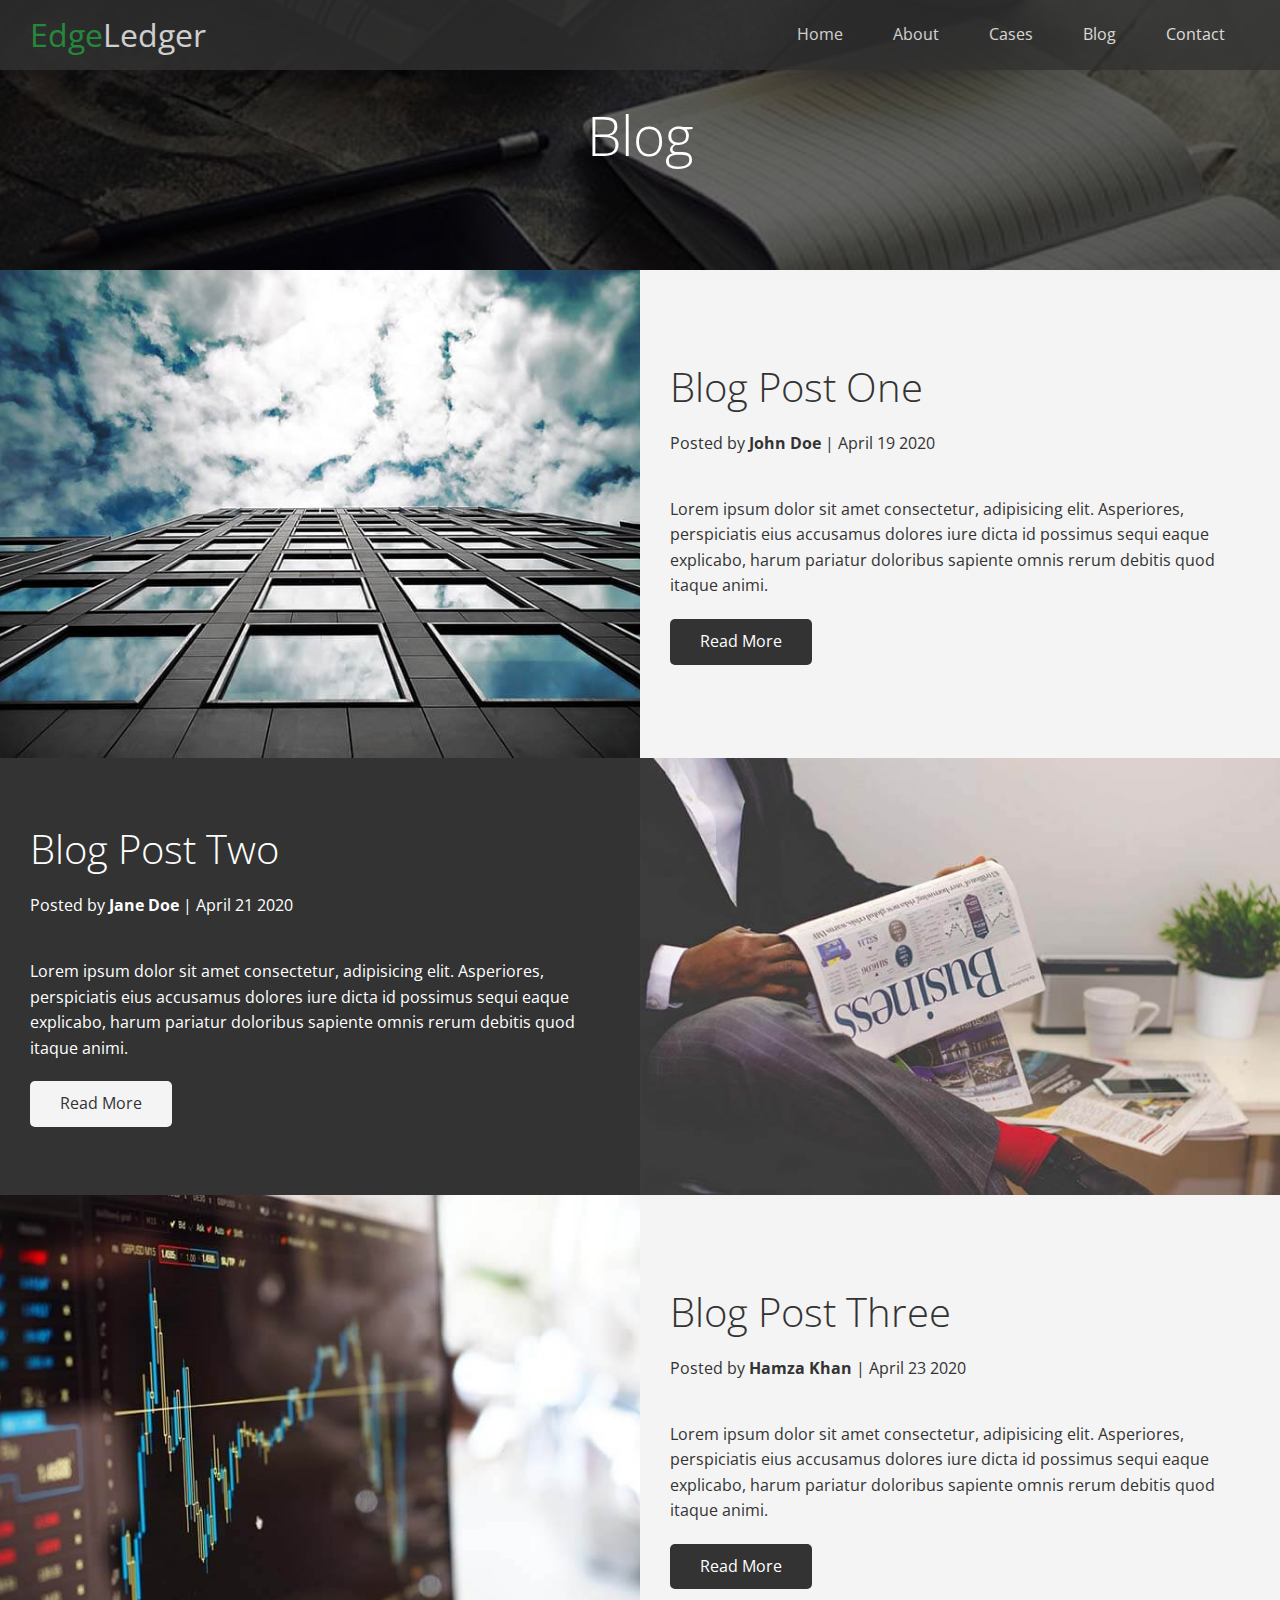
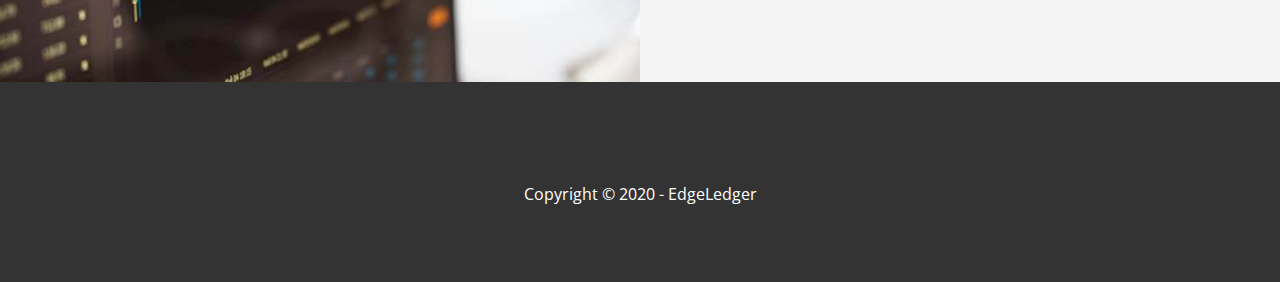
<file: blog.html>
<!DOCTYPE html>
<html lang="en">
<head>
    <meta charset="UTF-8">
    <meta http-equiv="X-UA-Compatible" content="IE=edge">
    <meta name="viewport" content="width=device-width, initial-scale=1.0">
    <link rel="shortcut icon" type="image/x-icon" href="/favicon.png" />
    <link
      rel="stylesheet"
      href="https://cdnjs.cloudflare.com/ajax/libs/font-awesome/5.13.0/css/all.min.css"
      integrity="sha256-h20CPZ0QyXlBuAw7A+KluUYx/3pK+c7lYEpqLTlxjYQ="
      crossorigin="anonymous"/>
    <link rel="stylesheet" href="./css/utility.css">
    <link rel="stylesheet" href="./css/style.css">
    <title>Read Our Blog</title>
</head>
<body id="home">
    <header class="hero blog">
        <div id="navbar" class="navbar top">
            <h1 class="logo"><span class="text-primary"><i class="fas fa-book-open"></i> Edge</span>Ledger</h1>
            <nav>
                <ul>
                    <a href="index.html">Home</a>
                    <a href="index.html#about">About</a>
                    <a href="index.html#cases">Cases</a>
                    <a href="index.html#blog">Blog</a>
                    <a href="index.html#contact">Contact</a>
                </ul>
            </nav>
        </div>
        <div class="content">
            <h1>Blog</h1>
        </div>
    </header>

    <main>
       <article class="flex-columns">
           <div class="row">
                <div class="columns">
                    <div class="column-1">
                        <img src="image_resources/blog/blog1.jpg" alt="">        
                    </div>
                </div>
                <div class="columns">
                    <div class="column-2 bg-light">
                        <h2>Blog Post One</h2>
                        <p class="meta">
                            <i class="fas fa-user"></i> Posted by <strong>John Doe</strong> | April 19 2020
                        </p>
                        <p>Lorem ipsum dolor sit amet consectetur, adipisicing elit. Asperiores, perspiciatis eius accusamus dolores iure dicta id possimus sequi eaque explicabo, harum pariatur doloribus sapiente omnis rerum debitis quod itaque animi.</p>
                        <a href="post.html" class=" btn btn-dark"><i class="fas fa-chevron-right"></i> Read More</a>
                    </div>
                </div>
           </div>
       </article> 
       <article class="flex-columns flex-reverse">
           <div class="row">
                <div class="columns">
                    <div class="column-1">
                        <img src="image_resources/blog/blog2.jpg" alt="">        
                    </div>
                </div>
                <div class="columns">
                    <div class="column-2 bg-dark">
                        <h2>Blog Post Two</h2>
                        <p class="meta">
                            <i class="fas fa-user"></i> Posted by <strong>Jane Doe</strong> | April 21 2020
                        </p>
                        <p>Lorem ipsum dolor sit amet consectetur, adipisicing elit. Asperiores, perspiciatis eius accusamus dolores iure dicta id possimus sequi eaque explicabo, harum pariatur doloribus sapiente omnis rerum debitis quod itaque animi.</p>
                        <a href="post.html" class=" btn btn-light"><i class="fas fa-chevron-right"></i> Read More</a>
                    </div>
                </div>
           </div>
       </article> 
       <article class="flex-columns">
           <div class="row">
                <div class="columns">
                    <div class="column-1">
                        <img src="image_resources/blog/blog3.jpg" alt="">        
                    </div>
                </div>
                <div class="columns">
                    <div class="column-2 bg-light">
                        <h2>Blog Post Three</h2>
                        <p class="meta">
                            <i class="fas fa-user"></i> Posted by <strong>Hamza Khan</strong> | April 23 2020
                        </p>
                        <p>Lorem ipsum dolor sit amet consectetur, adipisicing elit. Asperiores, perspiciatis eius accusamus dolores iure dicta id possimus sequi eaque explicabo, harum pariatur doloribus sapiente omnis rerum debitis quod itaque animi.</p>
                        <a href="post.html" class=" btn btn-dark"><i class="fas fa-chevron-right"></i> Read More</a>
                    </div>
                </div>
           </div>
       </article> 
    </main>

    <footer class="footer bg-dark">
       <div class="social">
            <a href=""><i class="fab fa-facebook fa-2x"></i></a>
            <a href=""><i class="fab fa-instagram fa-2x"></i></a>
            <a href=""><i class="fab fa-youtube fa-2x"></i></a>
            <a href=""><i class="fab fa-linkedin fa-2x"></i></a>
            <a href=""><i class="fab fa-twitter fa-2x"></i></a>
       </div> 
       <p>Copyright &copy; 2020 - EdgeLedger</p>
    </footer>

    <script>
        const navbar = document.getElementById('navbar');
        let scrolled = false;
  
        window.onscroll = function () {
          if (window.pageYOffset > 100) {
            navbar.classList.remove('top');
            if (!scrolled) {
              navbar.style.transform = 'translateY(-70px)';
            }
            setTimeout(function () {
              navbar.style.transform = 'translateY(0)';
              scrolled = true;
            }, 200);
          } else {
            navbar.classList.add('top');
            scrolled = false;
          }
        };
      </script>
</body>
</html>
</file>
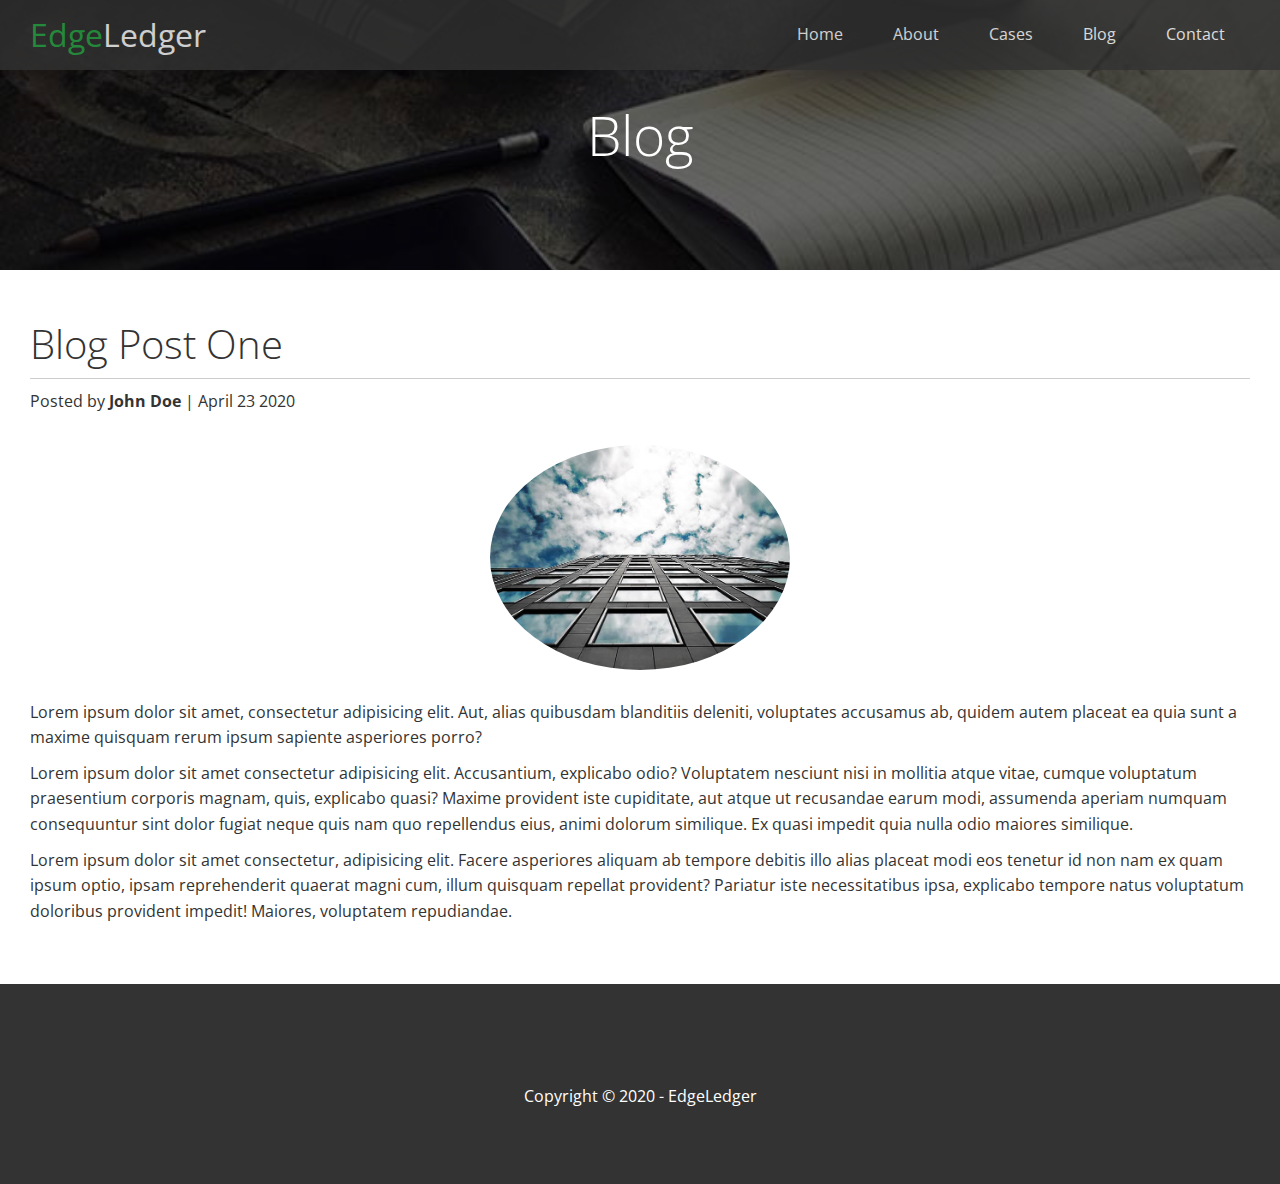
<file: post.html>
<!DOCTYPE html>
<html lang="en">
<head>
    <meta charset="UTF-8">
    <meta http-equiv="X-UA-Compatible" content="IE=edge">
    <meta name="viewport" content="width=device-width, initial-scale=1.0">
    <link rel="shortcut icon" type="image/x-icon" href="/favicon.png" />
    <link
      rel="stylesheet"
      href="https://cdnjs.cloudflare.com/ajax/libs/font-awesome/5.13.0/css/all.min.css"
      integrity="sha256-h20CPZ0QyXlBuAw7A+KluUYx/3pK+c7lYEpqLTlxjYQ="
      crossorigin="anonymous"/>
    <link rel="stylesheet" href="./css/utility.css">
    <link rel="stylesheet" href="./css/style.css">
    <title>Post One</title>
</head>
<body id="home">
    <header class="hero blog">
        <div id="navbar" class="navbar top">
            <h1 class="logo"><span class="text-primary"><i class="fas fa-book-open"></i> Edge</span>Ledger</h1>
            <nav>
                <ul>
                    <a href="index.html">Home</a>
                    <a href="index.html#about">About</a>
                    <a href="index.html#cases">Cases</a>
                    <a href="index.html#blog">Blog</a>
                    <a href="index.html#contact">Contact</a>
                </ul>
            </nav>
        </div>
        <div class="content">
            <h1>Blog</h1>
        </div>
    </header>

    <main>
        <section class="post">
            <h2>Blog Post One</h2>
            <p class="meta">
                <i class="fas fa-user"></i> Posted by <strong>John Doe</strong> | April 23 2020
            </p>
            <img src="./image_resources/blog/blog1.jpg" alt="">
            <p>Lorem ipsum dolor sit amet, consectetur adipisicing elit. Aut, alias quibusdam blanditiis deleniti, voluptates accusamus ab, quidem autem placeat ea quia sunt a maxime quisquam rerum ipsum sapiente asperiores porro?</p>
            <p>Lorem ipsum dolor sit amet consectetur adipisicing elit. Accusantium, explicabo odio? Voluptatem nesciunt nisi in mollitia atque vitae, cumque voluptatum praesentium corporis magnam, quis, explicabo quasi? Maxime provident iste cupiditate, aut atque ut recusandae earum modi, assumenda aperiam numquam consequuntur sint dolor fugiat neque quis nam quo repellendus eius, animi dolorum similique. Ex quasi impedit quia nulla odio maiores similique.</p>
            <p>Lorem ipsum dolor sit amet consectetur, adipisicing elit. Facere asperiores aliquam ab tempore debitis illo alias placeat modi eos tenetur id non nam ex quam ipsum optio, ipsam reprehenderit quaerat magni cum, illum quisquam repellat provident? Pariatur iste necessitatibus ipsa, explicabo tempore natus voluptatum doloribus provident impedit! Maiores, voluptatem repudiandae.</p>
        </section>
    </main>

    <footer class="footer bg-dark">
       <div class="social">
            <a href=""><i class="fab fa-facebook fa-2x"></i></a>
            <a href=""><i class="fab fa-instagram fa-2x"></i></a>
            <a href=""><i class="fab fa-youtube fa-2x"></i></a>
            <a href=""><i class="fab fa-linkedin fa-2x"></i></a>
            <a href=""><i class="fab fa-twitter fa-2x"></i></a>
       </div> 
       <p>Copyright &copy; 2020 - EdgeLedger</p>
    </footer>
</body>
</html>
</file>
<file: css/utility.css>
.text-primary {
    color: #28a745;
}

.text-secondary {
    color: #0284d0;
}

/* Button */
.btn {
    cursor: pointer;
    display: inline-block;
    padding: 10px 30px;
    color: #fff;
    background-color: #28a745;
    border: none;
    border-radius: 5px;    
}

.btn:hover {
    opacity: 0.9;
}

.btn-primary, .bg-primary {
    background: #28a745;
    color: #fff;
 }
 .btn-secondary, .bg-secondary {
    background: #0284d0;
    color: #fff;
 }
 .btn-dark, .bg-dark {
    background: #333;
    color: #fff;
 }
 .btn-light, .bg-light {
    background: #f4f4f4;
    color: #333;
 }

 .btn-outline {
     background: transparent;
     border: 1px solid #fff;
 }

 /* flex */
 .flex-item {
    display: flex;
    align-items: flex-start;
    justify-content: center;       
    text-align: center;
    height: 100%; 
}

.flex-item > div {
    padding: 20px;
}

/* flex-columns */
.flex-columns.flex-reverse .row {
    flex-direction: row-reverse;
}

.flex-columns .row {
    display: flex;
    flex-direction: row;
    flex-wrap: wrap;
    width: 100%;
}

.flex-columns .columns {
    display: flex;
    flex-direction: column;
    flex-basis: 100%;
    flex: 1;
}

.flex-columns .columns .column-1,
.flex-columns .columns .column-2 {
    height: 100%;
}

.flex-columns img {
    width: 100%;
    height: 100%;
    object-fit: cover;
}

.flex-columns .column-2 {
    display: flex;
    flex-direction: column;
    align-items: flex-start;
    justify-content: center;
    padding: 30px;
}

.flex-columns h2 {
    font-size: 40px;
    font-weight: 100;
}

.flex-columns h4 {
    margin-bottom: 10px;
}

.flex-columns p {
    margin: 20px 0;
}

/* cases */
.section-header {
    display: flex;
    flex-direction: column;
    align-items: center;
    justify-content: center;
    text-align: center;
    padding: 30px;
}

.section-header h2 {
    font-size: 40px;
    margin: 20px 0;
}

.section-padding {
    padding: 20px 20px 40px;
}

/* flex-grid */
.flex-grid .row {
    display: flex;
    flex-wrap: wrap;
    padding: 0 4px;
}

.flex-grid .columns {
    flex: 25%;
    max-width: 25%;
    padding: 0 4px;
}
</file>
<file: css/style.css>
@import url('https://fonts.googleapis.com/css2?family=Open+Sans:wght@300;400&display=swap');

* {
    box-sizing: border-box;
    padding: 0;
    margin: 0;
}

body {
    font-family: 'Open Sans', sans-serif;
    background-color: #fff;
    color: #333;
    line-height: 1.6;
}

ul {
    list-style: none;
}

a {
    color: #333;
    text-decoration: none;
}

h1, h2 {
    font-weight: 300;
    line-height: 1.2;
}

p {
    margin: 10px 0;
}

img {
    width: 100%;
}

/* navbar */
.navbar {
    display: flex;
    align-items: center;
    justify-content: space-between;
    background-color: #333;
    color: #fff;
    width: 100%;
    height: 70px;
    opacity: 0.8;
    position: fixed;
    top: 0;
    padding: 0 30px;
    transition: 0.5s;
}

.navbar .top {
    background: transparent;
}


.navbar a {
    color: #fff;
    padding: 10px 20px;
    margin: 0 5px;
}

.navbar ul {
    display: flex;
}

.navbar a:hover {
    border-bottom: #28a745 2px solid;
}

.navbar .logo {
    font-weight: 400;
}

/* header */
.hero {
    background: url('../image_resources/home/showcase.jpg') no-repeat center center/cover;
    height: 100vh;
    position: relative;
    color: #fff;
}

.hero .content {
    display: flex;
    flex-direction: column;
    justify-content: center;
    align-items: center;
    text-align: center;
    padding: 0px 20px;
    height: 100%;
}

.content h1 {
    font-size: 55px;
}

.content p {
    font-size: 23px;
    max-width: 600px;
    margin: 20px 0 30px;
}

.hero::before {
    content: '';
    position: absolute;
    top: 0;
    left: 0;
    width: 100%;
    height: 100%;
    background: rgba(0, 0, 0, 0.6);
}

.hero * {
    z-index: 10;
}

.hero.blog {
    background: url('../image_resources/home/blog.jpg')no-repeat center center/cover;
    height: 30vh;
}

/* About */
.icons {
    padding: 30px;
}

.icons i {
    background-color: #28a745;
    color: #fff;
    padding: 1rem;
    border-radius: 50%;
    margin-bottom: 15px;
}

.icons h3 {
    font-weight: bold;
    margin-bottom: 15px;
}

#cases img:hover {
    opacity: 0.7;
}

/* Team */
.team img {
    border-radius: 50%;
}

/* Contact */
.callback-form {
    width: 100%;
    padding: 20px 0;
}

.callback-form label {
    display: block;
    margin-bottom: 5px;
}

.callback-form .form-control {
    margin-bottom: 15px;
}

.callback-form input {
    width: 100%;
    height: 40px;
    padding: 4px;
    border: 1px solid #f5f5f5;
}

.form-control input:focus {
    outline: none;
    border-color: #28a745;
}

.callback-form .btn {
    padding: 12px 0;
    margin-top: 20px;
}

/* post */
.post {
    padding: 50px 30px;
}

.post h2 {
    font-size: 40px;
    padding-bottom: 10px;
    margin-bottom: 10px;
    border-bottom: 1px #ccc solid;
}

.post .meta {
    margin-bottom: 30px;
}

.post img {
    display: block;
    width: 300px;
    margin: 0 auto 30px;
    border-radius: 50%;
}

/* footer */
.footer {
    display: flex;
    flex-direction: column;
    align-items: center;
    justify-content: center;
    text-align: center;
    height: 200px;
}

.footer a {
    color: #fff;
}

.footer a:hover {
    color: #28a745;
}

.footer .social > * {
    margin-right: 30px;
} 

/* Mobile  */
@media (max-width: 768px) {
    .navbar {
        flex-direction: column;
        height: 120px;
        padding: 20px;
    }

    .navbar a {
        padding: 10px 10px;
        margin: 0 3px;
    }

    .flex-item {
        flex-direction: column;
    }
    
    .flex-columns .columns,
    .flex-grid .columns {
        flex: 100%;
        max-width: 100%;
    }

    .team img {
        width: 70%;
    }
}
</file>
